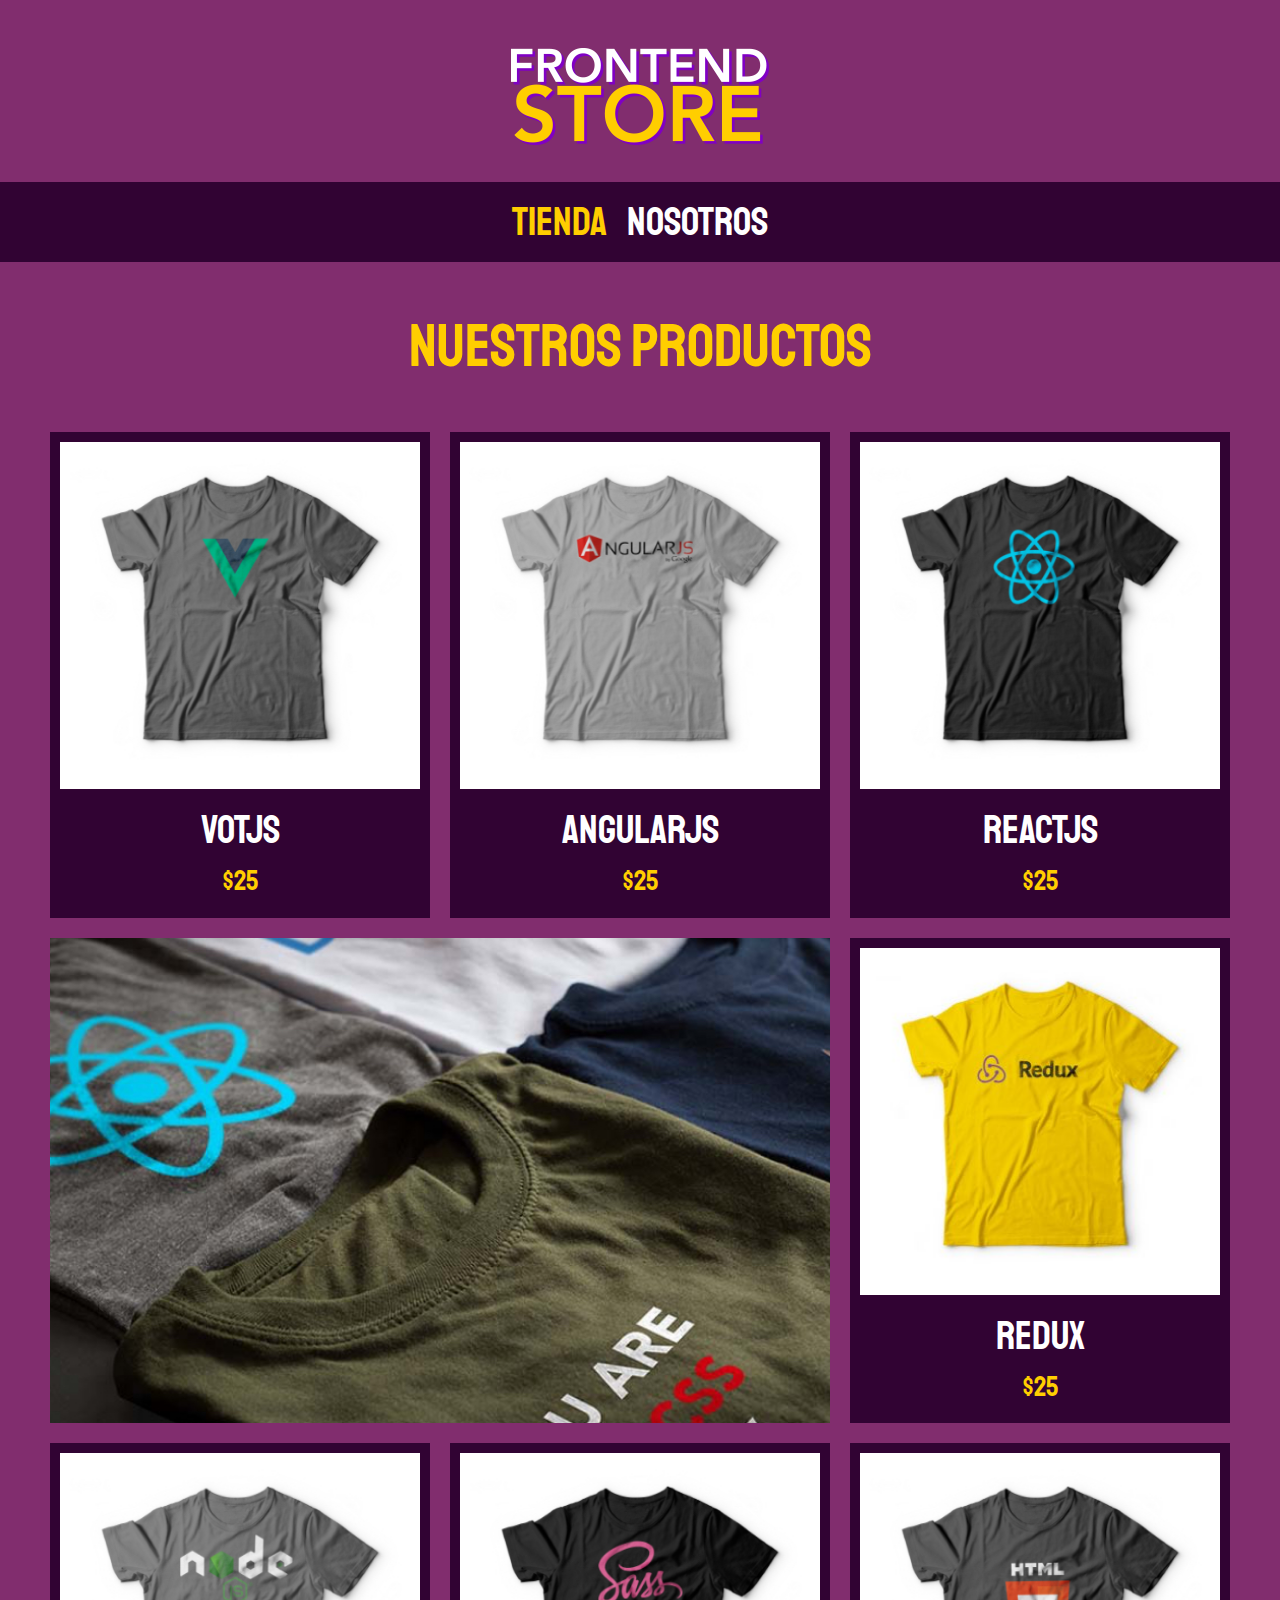
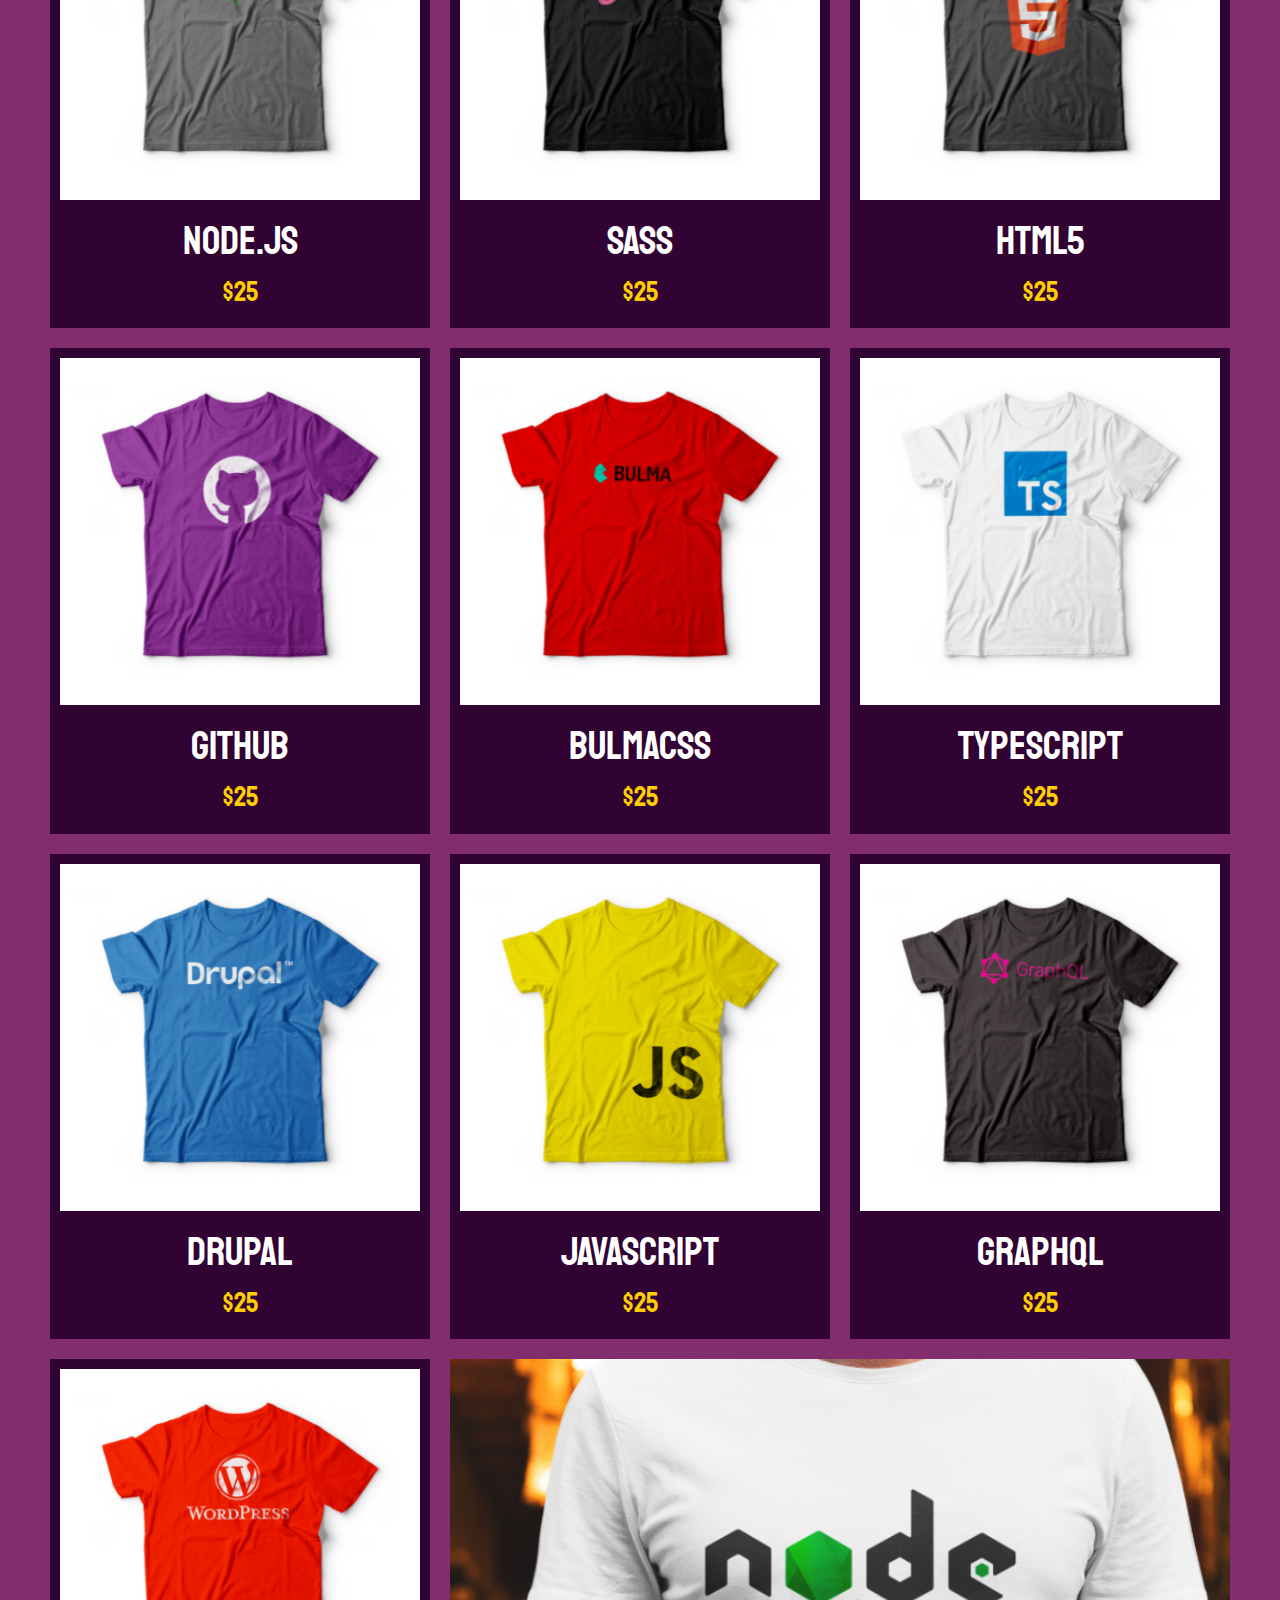
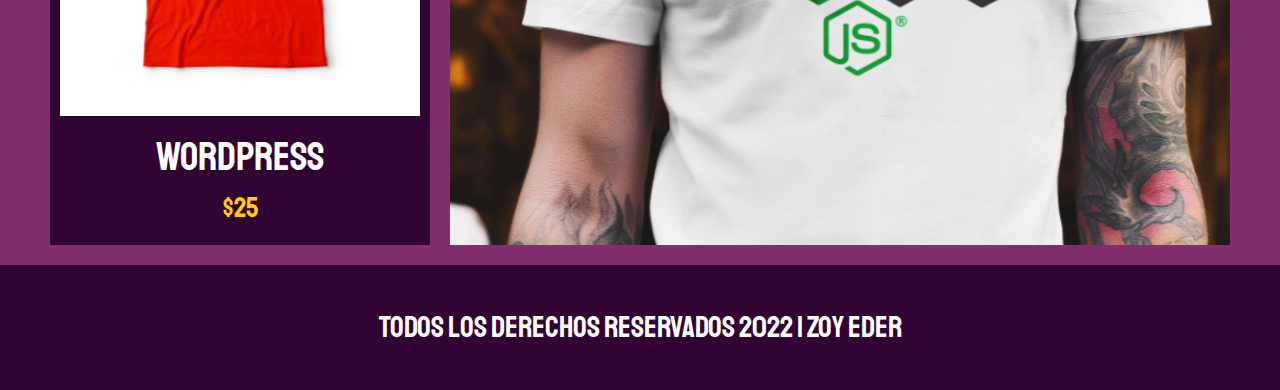
<file: index.html>
<!DOCTYPE html>
<html lang="en">
<head>
    <meta charset="UTF-8">
    <meta http-equiv="X-UA-Compatible" content="IE=edge">
    <meta name="viewport" content="width=device-width, initial-scale=1.0">
    <title>FrontEnd Store</title>
    <!--Agregamos los links-->
    <link rel="stylesheet" href="normalize.css">
    <!--Agregamos la fuente que vamos a utilizar en el proyecto-->
    <link rel="preconnect" href="https://fonts.googleapis.com"><link rel="preconnect" href="https://fonts.gstatic.com" crossorigin><link href="https://fonts.googleapis.com/css2?family=Krub:wght@400;700&family=Staatliches&display=swap" rel="stylesheet">
    <link rel="stylesheet" href="style.css">
</head>
<body>
    <header class="header">
        <a href="index.html">
            <!--Estamos usando la notacion BEM-->
            <img class="header__logo"src="img/logo.png" alt="Logotipo">
        </a>
    </header>

    <nav class="navegacion">
        <a class="navegacion__enlace navegacion__enlace--activo href="index.html">Tienda</a>
        <a class="navegacion__enlace" href="nosotros.html">Nosotros</a>
    </nav>

    <main class="contenedor">
        <h1>Nuestros Productos</h1>
        <!--Agregamos los productos uno por uno, esto pq no estamos utilizando 
        algun lenguaje de programación como JS-->
        <div class="grid"> 
            <div class="producto">
                <a href="producto.html">
                    <img class="producto__imagen"src="img/1.jpg" alt="camisa1">
                    <div class="producto__info">
                        <p class="producto__nombre">VotJS</p>
                        <p class="producto__precio">$25</p>
                    </div>
                </a>
            </div> <!--Fin div producto-->

            <div class="producto">
                <a href="producto.html">
                    <img class="producto__imagen"src="img/2.jpg" alt="camisa2">
                    <div class="producto__info">
                        <p class="producto__nombre">AngularJS</p>
                        <p class="producto__precio">$25</p>
                    </div>
                </a>
            </div> <!--Fin div producto-->

            <div class="producto">
                <a href="producto.html">
                    <img class="producto__imagen"src="img/3.jpg" alt="camisa3">
                    <div class="producto__info">
                        <p class="producto__nombre">ReactJS</p>
                        <p class="producto__precio">$25</p>
                    </div>
                </a>
            </div> <!--Fin div producto-->

            <div class="producto">
                <a href="producto.html">
                    <img class="producto__imagen"src="img/4.jpg" alt="camisa4">
                    <div class="producto__info">
                        <p class="producto__nombre">Redux</p>
                        <p class="producto__precio">$25</p>
                    </div>
                </a>
            </div> <!--Fin div producto-->

            <div class="producto">
                <a href="producto.html">
                    <img class="producto__imagen"src="img/5.jpg" alt="camisa5">
                    <div class="producto__info">
                        <p class="producto__nombre">Node.JS</p>
                        <p class="producto__precio">$25</p>
                    </div>
                </a>
            </div> <!--Fin div producto-->

            <div class="producto">
                <a href="producto.html">
                    <img class="producto__imagen"src="img/6.jpg" alt="camisa6">
                    <div class="producto__info">
                        <p class="producto__nombre">SASS</p>
                        <p class="producto__precio">$25</p>
                    </div>
                </a>
            </div> <!--Fin div producto-->

            <div class="producto">
                <a href="producto.html">
                    <img class="producto__imagen"src="img/7.jpg" alt="camisa7">
                    <div class="producto__info">
                        <p class="producto__nombre">HTML5</p>
                        <p class="producto__precio">$25</p>
                    </div>
                </a>
            </div> <!--Fin div producto-->

            <div class="producto">
                <a href="producto.html">
                    <img class="producto__imagen"src="img/8.jpg" alt="camisa8">
                    <div class="producto__info">
                        <p class="producto__nombre">GITHUB</p>
                        <p class="producto__precio">$25</p>
                    </div>
                </a>
            </div> <!--Fin div producto-->

            <div class="producto">
                <a href="producto.html">
                    <img class="producto__imagen"src="img/9.jpg" alt="camisa9">
                    <div class="producto__info">
                        <p class="producto__nombre">BulmaCSS</p>
                        <p class="producto__precio">$25</p>
                    </div>
                </a>
            </div> <!--Fin div producto-->

            <div class="producto">
                <a href="producto.html">
                    <img class="producto__imagen"src="img/10.jpg" alt="camisa10">
                    <div class="producto__info">
                        <p class="producto__nombre">TypeScript</p>
                        <p class="producto__precio">$25</p>
                    </div>
                </a>
            </div> <!--Fin div producto-->

            <div class="producto">
                <a href="producto.html">
                    <img class="producto__imagen"src="img/11.jpg" alt="camisa11">
                    <div class="producto__info">
                        <p class="producto__nombre">Drupal</p>
                        <p class="producto__precio">$25</p>
                    </div>
                </a>
            </div> <!--Fin div producto-->

            <div class="producto">
                <a href="producto.html">
                    <img class="producto__imagen"src="img/12.jpg" alt="camisa12">
                    <div class="producto__info">
                        <p class="producto__nombre">JavaScript</p>
                        <p class="producto__precio">$25</p>
                    </div>
                </a>
            </div> <!--Fin div producto-->

            <div class="producto">
                <a href="producto.html">
                    <img class="producto__imagen"src="img/13.jpg" alt="camisa13">
                    <div class="producto__info">
                        <p class="producto__nombre">GraphQL</p>
                        <p class="producto__precio">$25</p>
                    </div>
                </a>
            </div> <!--Fin div producto-->

            <div class="producto">
                <a href="producto.html">
                    <img class="producto__imagen"src="img/14.jpg" alt="camisa14">
                    <div class="producto__info">
                        <p class="producto__nombre">WordPress</p>
                        <p class="producto__precio">$25</p>
                    </div>
                </a>
            </div> <!--Fin div producto-->

            <!--Agregamos los graficos que van en la sección de productos-->
            
            <div class="grafico grafico--camisa"> </div>
            <div class="grafico grafico--node"></div>
        
        </div>
    </main>

    <footer class="footer">
        <p class="footer__texto">Todos los derechos reservados 2022 | Zoy Eder</p>
    </footer>
</body>
</html>
</file>
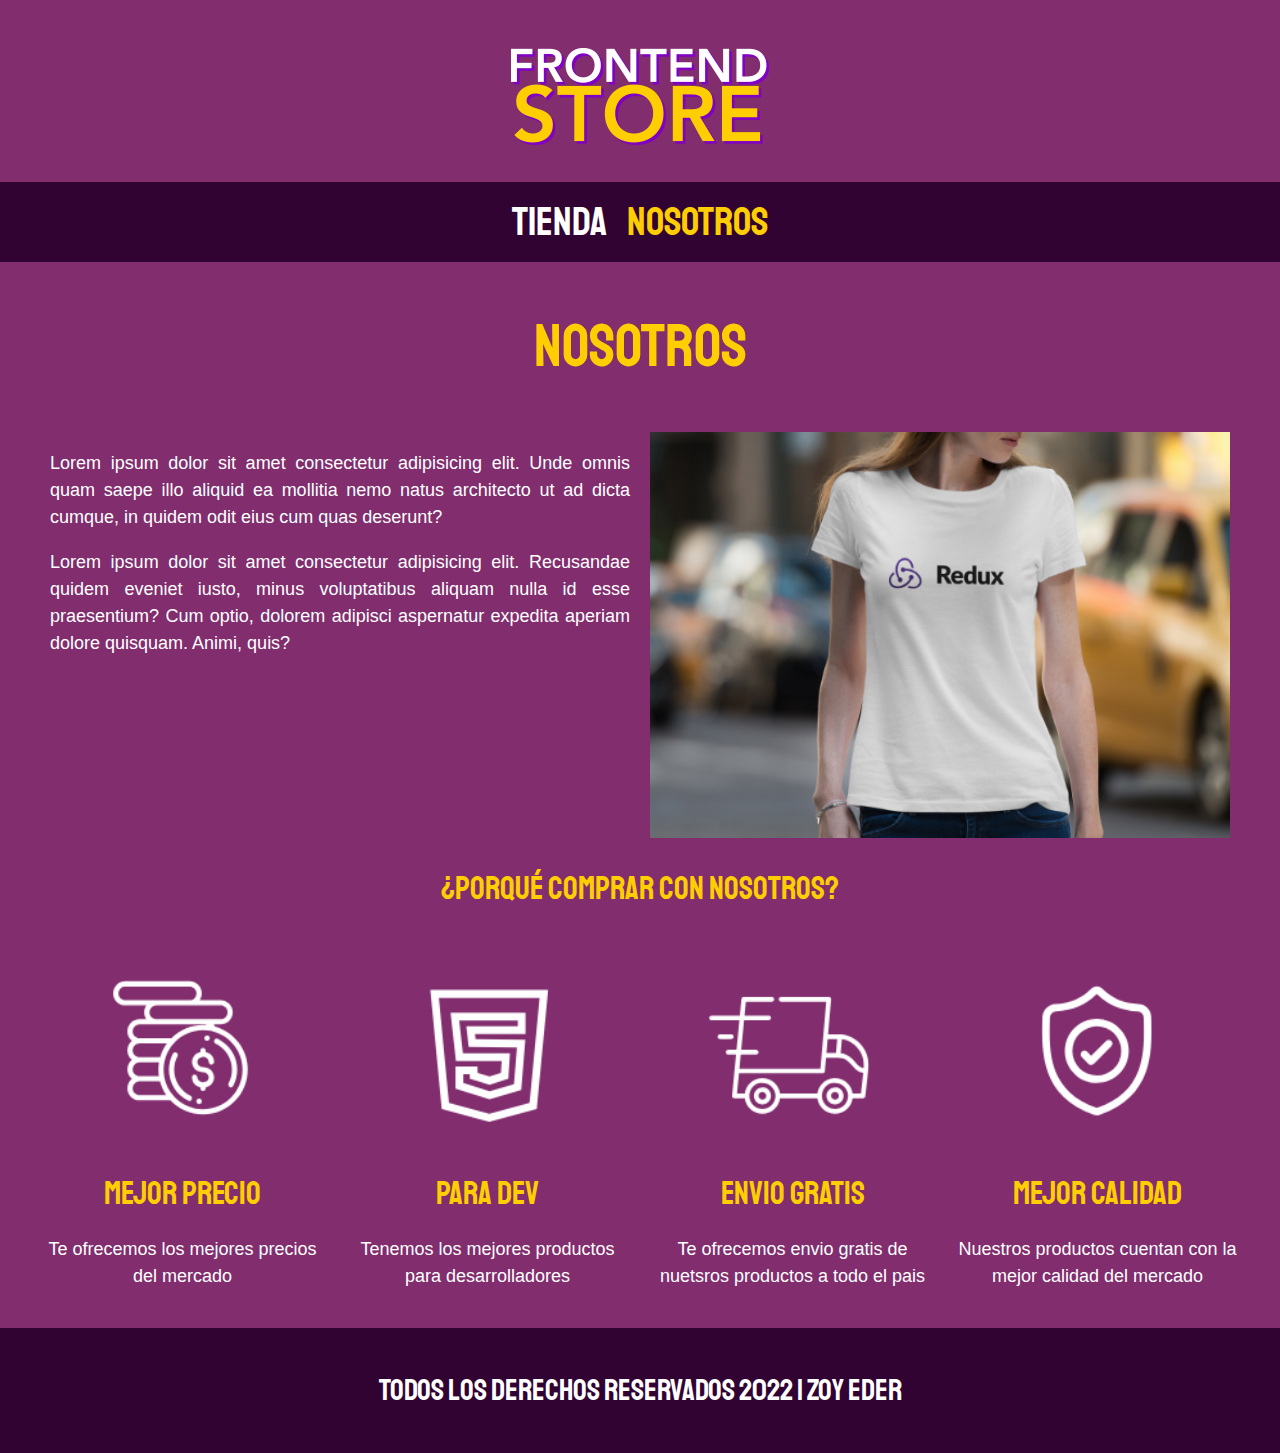
<file: nosotros.html>
<!DOCTYPE html>
<html lang="en">
<head>
    <meta charset="UTF-8">
    <meta http-equiv="X-UA-Compatible" content="IE=edge">
    <meta name="viewport" content="width=device-width, initial-scale=1.0">
    <title>FrontEnd Store</title>
    <!--Agregamos los links-->
    <link rel="stylesheet" href="normalize.css">
    <!--Agregamos la fuente que vamos a utilizar en el proyecto-->
    <link rel="preconnect" href="https://fonts.googleapis.com"><link rel="preconnect" href="https://fonts.gstatic.com" crossorigin><link href="https://fonts.googleapis.com/css2?family=Krub:wght@400;700&family=Staatliches&display=swap" rel="stylesheet">
    <link rel="stylesheet" href="style.css">
</head>
<body>
    <header class="header">
        <a href="index.html">
            <!--Estamos usando la notacion BEM-->
            <img class="header__logo"src="img/logo.png" alt="Logotipo">
        </a>
    </header>

    <nav class="navegacion">
        <a class="navegacion__enlace" href="index.html" >Tienda</a>
        <a class="navegacion__enlace navegacion__enlace--activo" href="nosotros.html">Nosotros</a>
    </nav>

    <main class="contenedor">
        <h1>Nosotros</h1>

        <div class="nosotros">
            <div class="nosotros__contenido"> 
                <p>Lorem ipsum dolor sit amet consectetur adipisicing elit. Unde omnis quam saepe illo aliquid ea mollitia nemo natus architecto ut ad dicta cumque, in quidem odit eius cum quas deserunt?</p>
                <p>Lorem ipsum dolor sit amet consectetur adipisicing elit. Recusandae quidem eveniet iusto, minus voluptatibus aliquam nulla id esse praesentium? Cum optio, dolorem adipisci aspernatur expedita aperiam dolore quisquam. Animi, quis?</p>
            </div>
            <img class="nosotros__imagen" src="img/nosotros.jpg" alt="imagenNosotros">
        </div>

        <!--Seccion de los iconos-->
        <section class="contenedor comprar">
            <h2 class="comprar__titulo">¿PorQué Comprar con Nosotros?</h2>
            <div class="bloques">
                <div class="bloque">
                    <img class="bloque__imagen" src="img/icono_1.png" alt="icono1">
                    <h2 class="bloque__titulo">Mejor Precio</h2>
                    <p class="bloque__texto"> Te ofrecemos los mejores precios del mercado</p>
                </div> <!--Cierre del bloque-->

                <div class="bloque">
                    <img class="bloque__imagen" src="img/icono_2.png" alt="icono2">
                    <h2 class="bloque__titulo">Para Dev</h2>
                    <p class="bloque__texto"> Tenemos los mejores productos para desarrolladores</p>
                </div> <!--Cierre del bloque-->

                <div class="bloque">
                    <img class="bloque__imagen" src="img/icono_3.png" alt="icono3">
                    <h2 class="bloque__titulo">Envio Gratis</h2>
                    <p class="bloque__texto"> Te ofrecemos envio gratis de nuetsros productos a todo el pais</p>
                </div> <!--Cierre del bloque-->

                <div class="bloque">
                    <img class="bloque__imagen" src="img/icono_4.png" alt="icono4">
                    <h2 class="bloque__titulo">Mejor Calidad</h2>
                    <p class="bloque__texto"> Nuestros productos cuentan con la mejor calidad del mercado </p>
                </div>  <!--Cierre delo bloque-->
            </div>
        </section>

    </main>

    <footer class="footer">
        <p class="footer__texto">Todos los derechos reservados 2022 | Zoy Eder</p>
    </footer>
</body>
</html>
</file>
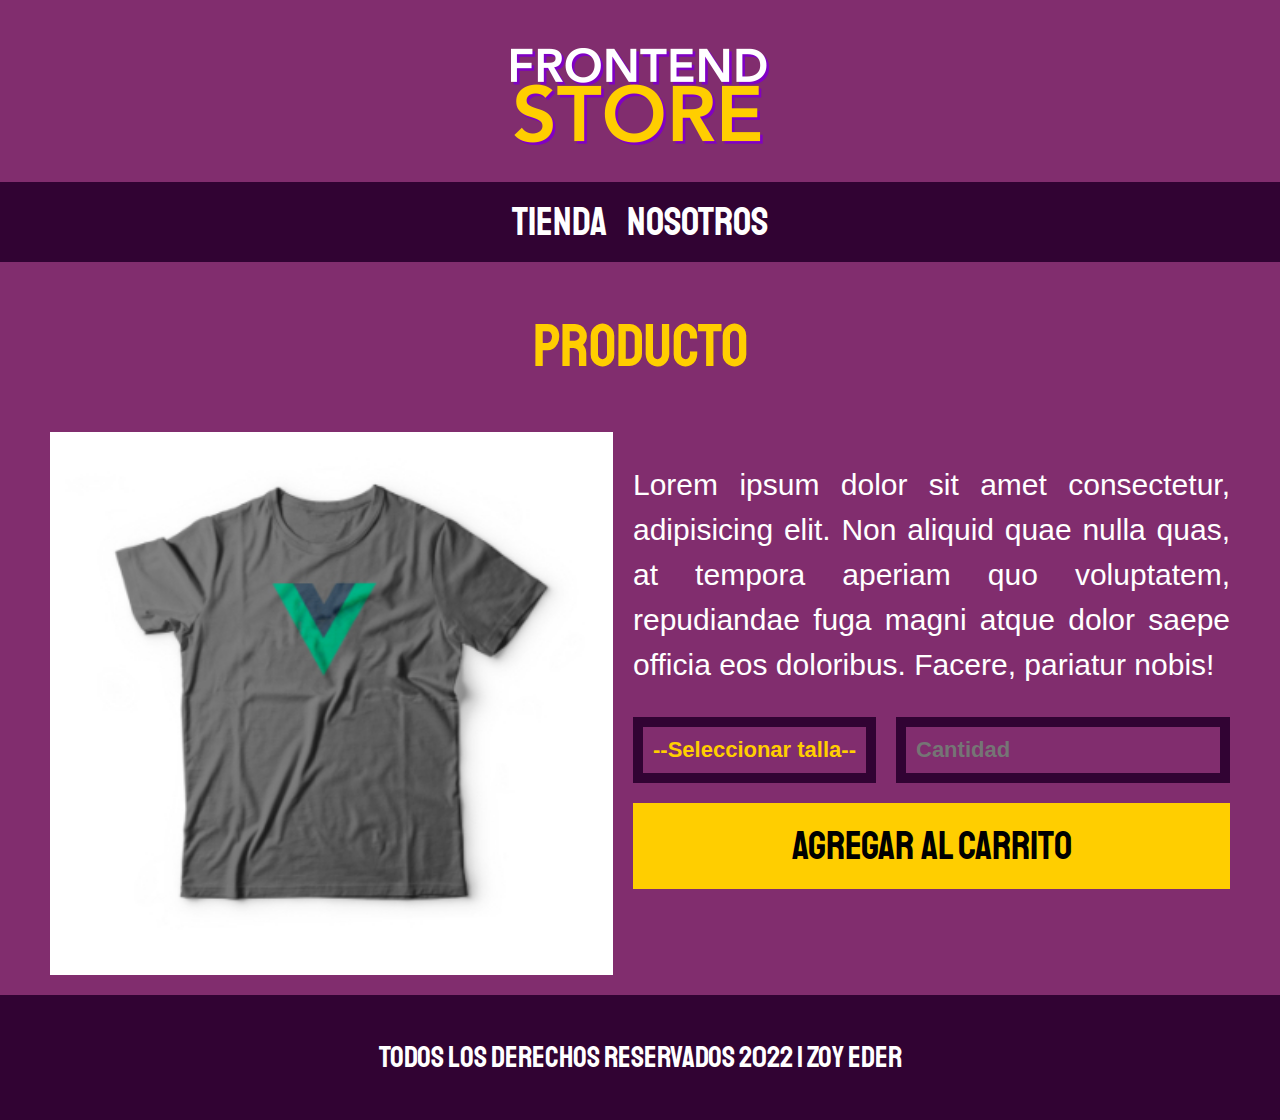
<file: producto.html>
<!DOCTYPE html>
<html lang="en">
<head>
    <meta charset="UTF-8">
    <meta http-equiv="X-UA-Compatible" content="IE=edge">
    <meta name="viewport" content="width=device-width, initial-scale=1.0">
    <title>FrontEnd Store</title>
    <!--Agregamos los links-->
    <link rel="stylesheet" href="normalize.css">
    <!--Agregamos la fuente que vamos a utilizar en el proyecto-->
    <link rel="preconnect" href="https://fonts.googleapis.com"><link rel="preconnect" href="https://fonts.gstatic.com" crossorigin><link href="https://fonts.googleapis.com/css2?family=Krub:wght@400;700&family=Staatliches&display=swap" rel="stylesheet">
    <link rel="stylesheet" href="style.css">
</head>
<body>
    <header class="header">
        <a href="index.html">
            <!--Estamos usando la notacion BEM-->
            <img class="header__logo"src="img/logo.png" alt="Logotipo">
        </a>
    </header>

    <nav class="navegacion">
        <a class="navegacion__enlace" href="index.html" >Tienda</a>
        <a class="navegacion__enlace" href="nosotros.html">Nosotros</a>
    </nav>

    <main class="contenedor">
        <h1>Producto</h1>

        <div class="remera">
            <img class="producto__imagen" src="img/1.jpg" alt="camisa1">

            <div class="producto__info"> 
                <p class="producto__texto">Lorem ipsum dolor sit amet consectetur, adipisicing elit. Non aliquid quae nulla quas, at tempora aperiam quo voluptatem, repudiandae fuga magni atque dolor saepe officia eos doloribus. Facere, pariatur nobis!</p>

                <form class="formulario" action="">
                    <!--Para hacer campos que se pueden seleccionar utilizamos el select-->
                    <select class="formulario__campo">
                        <!--Le damos las opciones
                        disable nos permite que no se pueda seleccionar
                        selected nos deja ese seleccionar por defecto-->
                        <option disabled selected > --Seleccionar talla--</option>
                        <option value="Chica">Chica</option>
                        <option value="Mediana">Mediana</option>
                        <option value="Grande">Grande</option>
                    </select>

                    <!--Para hacer el campo de la cantidad
                    type nos deja solo ingresar ese tipo
                    min nos dice cual sera el número minimo que se puede seleccionar (no negativos en este caso)
                    step es de cuanto en cuanto va-->
                    <input class="formulario__campo" type="number" placeholder="Cantidad" min="1" step="1">

                    <!--Al boton como esta dentro de un formulari le podemos poner input-->
                    <input class="formulario__submit" type="submit" value="Agregar al carrito">
                </form>

            </div>
        </div>

    </main>

    <footer class="footer">
        <p class="footer__texto">Todos los derechos reservados 2022 | Zoy Eder</p>
    </footer>
</body>
</html>
</file>
<file: style.css>
:root {
    /*Paleta de colores*/
    --principal: #812d6e; 
    --principalOscuro: #310333;
    --secundario: #FFCE00;
    --secundarioOscuro: rgb(233,287,2);
    --blanco: #fff;
    --negro: #000;
    
    /*Fuente*/
    --fuentePrincipal: 'Staatliches', cursive;
}

/*GLOBALES*/
html {
    box-sizing: border-box;
    font-size: 62.5%; /*Para poder utilizar la medida rem*/
}

*, *:before, *:after {
    box-sizing: inherit;
}

body {
    background-color: var(--principal);
    font-size: 1.6rem;
    line-height: 1.5; /*Interlineado del proyecto*/
}

p {
    /*estilos de parrafos*/
    font-size: 1.8rem;
    font-family: Arial, Helvetica, sans-serif;
    color: var(--blanco);
}

a {
    /*estilos de los enlaces*/
    text-decoration: none; /*no tendra interlineado*/
}

img {
    /*estilo de las imagenes*/
    max-width: 100%; /*ocupa todo el espacio*/

}

.contenedor {
    max-width: 120rem;
    margin: 0 auto;
}

h1,h2,h3 {
    /*estilos de los heading*/
    text-align: center; /*estaran alineados al centro*/
    color: var(--secundario); 
    font-size: var(--fuentePrincipal);
}
h1 {
    font-size: 4rem; /*40 pixeles*/
    font-family: var(--fuentePrincipal);
    font-weight: 400;
    font-size: 6rem;
}
h2 {
    font-family: var(--fuentePrincipal);
    font-weight: 400;
    font-size: 3.2rem; /*32 pixeles*/
    
}
h3 {
    font-size: 2.4rem; /*24 pixeles*/
    font-size: var(--fuentePrincipal);
}

/*HEADER*/
.header {
    /*Centramos*/
    display: flex;
    justify-content: center; /*Centra Horizontalmente*/
}

.header__logo {
    margin-top: 3em;
    margin-bottom: 3rem;

}

/*NAVEGACIÓN*/
.navegacion {
    background-color: var(--principalOscuro);
    padding: 1rem 0; /** el primer termino es arriba y abajo, el segundo termino es izq y der **/
    display: flex; /*centramos*/
    justify-content: center;
    /*gap: 2rem; /*Separacion nueva - separa cada uno de los elementos*/
}

.navegacion__enlace{
    font-family: var(--fuentePrincipal);
    color: var(--blanco);
    font-size: 4rem;
    font-weight: 400;
    margin-right: 2rem;
}

.navegacion__enlace:last-of-type {
    /*Esto le saca el margen al ultimo elemento*/
    margin-right: 0;
}

.navegacion__enlace--activo,
.navegacion__enlace:hover{ /*para que cambie cuando es seleccionado*/
    color: var(--secundario);
}

/*PRODUCTOS*/
.grid {
    /*Con esto posicionaremos los diferentes productos*/
    display: grid;
    grid-template-columns: repeat(2, 1fr);
    /*column-gap: 2rem; Separa entre columnas*/
    /*row-gap: 2rem; Separa entre filas*/
    /*Esto de separar se puede hacer junto haciendo:
    gap: 2rem;*/
    gap: 2rem;
    margin: 1rem;
    justify-content: center;
}

@media (min-width: 768px){
    /*En las pantallas más grandes se acomoda en 3 columnas*/
    .grid {
        grid-template-columns: repeat(3, 1fr);
        gap: 2rem; 
    }
}
.producto {
    background-color: var(--principalOscuro);
    padding: 1rem; /*hacemos los bordes*/
}
.producto__imagen {
    width: 100%; /*Para que se adapte bien*/
}

.producto__nombre, .producto__precio {
    text-align: center;
    font-family: var(--fuentePrincipal);
    font-weight: 400;
    margin: 1rem 0;
    line-height: 1.2;
}

.producto__nombre {
    font-size: 4rem;
}

.producto__precio {
    font-size: 2.8rem;
    color: var(--secundario);
}

/*Agregamos y posicionamos las imagenes entre los productos*/
.grafico {
    min-height: 40rem;
    background-repeat: no-repeat;
    background-size: cover; /*La imagen llena todo el espacio*/

}

.grafico--camisa {
    grid-row: 2 / 3; /*Se posiciona en la fila 2 hasta la 3*/
    grid-column: 1 / 3; /*Arranca en la columa 1 y finaliza en la 3*/
    /*Agregamos la imagen de esta forma*/
    background-image: url(img/grafico1.jpg);
}

.grafico--node{
    background-image: url(img/grafico2.jpg);
    /*Esta posicion es para una pantalla chica*/
    grid-row: 8 / 9;
    grid-column: 1 / 3;

}

@media (min-width: 768px){
    /*En las pantallas más grandes se acomoda diferente*/
    .grafico--node {
        grid-row: 6 / 7;
        grid-column: 2 / 4;
        
    }
}

/*FOOTER*/
.footer {
    background-color: var(--principalOscuro);
    padding: 1rem;
    margin-top: 2rem;
}

.footer__texto {
    text-align: center;
    font-family: var(--fuentePrincipal);
    font-size: 3rem;
    font-weight: 400;
}

/*Estilo para la pagina NOSOTROS*/
.nosotros {
    /**
    display: flex;
    justify-content: center;
    align-items: center; **/
    /**Pero lo haremos con grid*/
    display: grid;
    /*Para pantallas chicas se posiciona la img arriba*/
    grid-template-rows: repeat(2, auto); 
    margin-left: 1rem;
    margin-right: 1rem;
}

@media (min-width: 768px){
    /*En las pantallas más grandes se acomoda diferente*/
    .nosotros {
        grid-template-columns: 1fr 1fr; /*2 columnas*/
        column-gap: 2rem;
    } 
}

.nosotros__imagen {
    /*En pantallas pequeñas*/
    grid-row: 1 / 2; /*Se posiciona la imagen arriba*/
    width: 100%;
}

@media (min-width: 768px){
    /*En las pantallas más grandes se acomoda diferente*/
    .nosotros__imagen {
        grid-column: 2 / 3; /*Se posiciona la imagen del lado derecho*/
    }
}

.nosotros__contenido {
    text-align: justify;
}

/*Para la sección de NOSOTROS - Bloques */
.bloques {
    display: grid;
    /*Para pantallas chicas se posiciona la img arriba*/
    /*grid-template-rows: repeat(2, auto);*/
    grid-template-columns: repeat(2, 1fr); 
    gap: 2rem;
}

@media (min-width: 768px){
    /*En las pantallas más grandes se acomoda diferente*/
    .bloques {
        grid-template-columns: repeat(4, 1fr); /*2 columnas*/
    } 
}

.bloque {
    text-align: center;
}

.bloque__imagen {
    width: 100%
}

.bloque__titulo {
    margin: 0; /*Le sacamos el margen a los titulos*/
}

/*Estilo para la pagina PRODUCTO*/
.remera {
    margin: 1rem;
}

@media (min-width: 768px) {
    .remera {
        display: grid;
        grid-template-columns: repeat(2, 1fr);
        column-gap: 2rem;
    }
}

/*Le damos estilo al formulario*/
.formulario {
    display: grid;
    grid-template-columns: 1fr;
    grid-template-rows: 1fr;
    grid-row: 1rem;
    grid-column: 1rem;

    gap: 2rem;
}


@media (min-width: 768px) {
   .formulario {
    display: grid;
    grid-template-columns: repeat(2, 1fr);
    gap: 2rem;
    }
}


.formulario__campo {
    border-color: var(--principalOscuro);
    border-width: 1rem;
    border-style: solid;
    /*Lo de arriba es lo mismo que poner:}
    border: 1rem solid var(--principalOscuro);*/

    background-color: transparent;
    color: var(--secundario);
    font-size: 2.2rem;
    font-weight: 700;
    font-family: Arial, Helvetica, sans-serif;
    padding: 1rem;
    appearance: none;
}

.formulario__submit {
    background-color: var(--secundario);
    border: none;
    font-family: var(--fuentePrincipal);
    font-size: 4rem;
    padding: 2rem;
    transition: background-color .3% ease; /*Esto es para cambiar con transición*/
}

@media (min-width: 768px) {
    .formulario__submit {
        /*Posicionarlo*/
        grid-column: 1 / 3;
    }
 }

.formulario__submit:hover {
    background-color: var(--secundarioOscuro);
    cursor: pointer;
}

.producto__texto{
    font-size: 3rem;
    text-align: justify;
}
</file>
